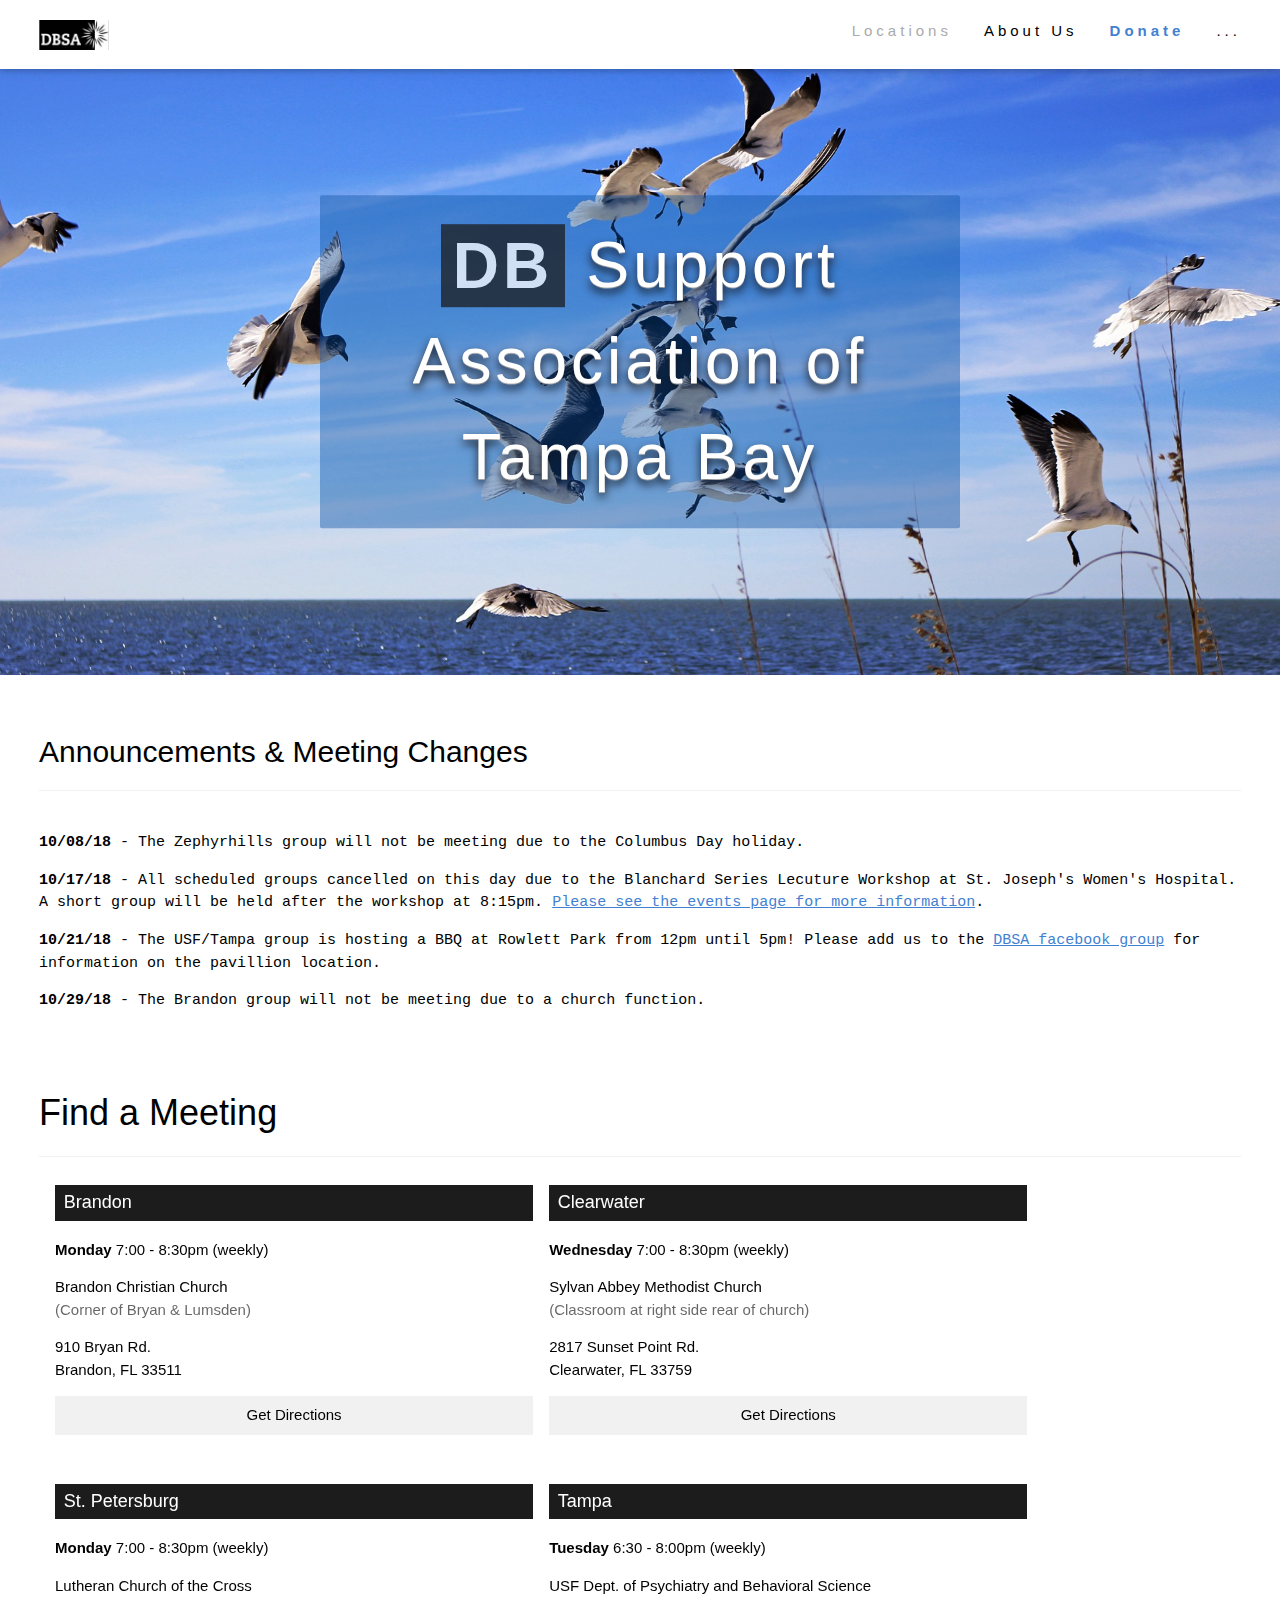
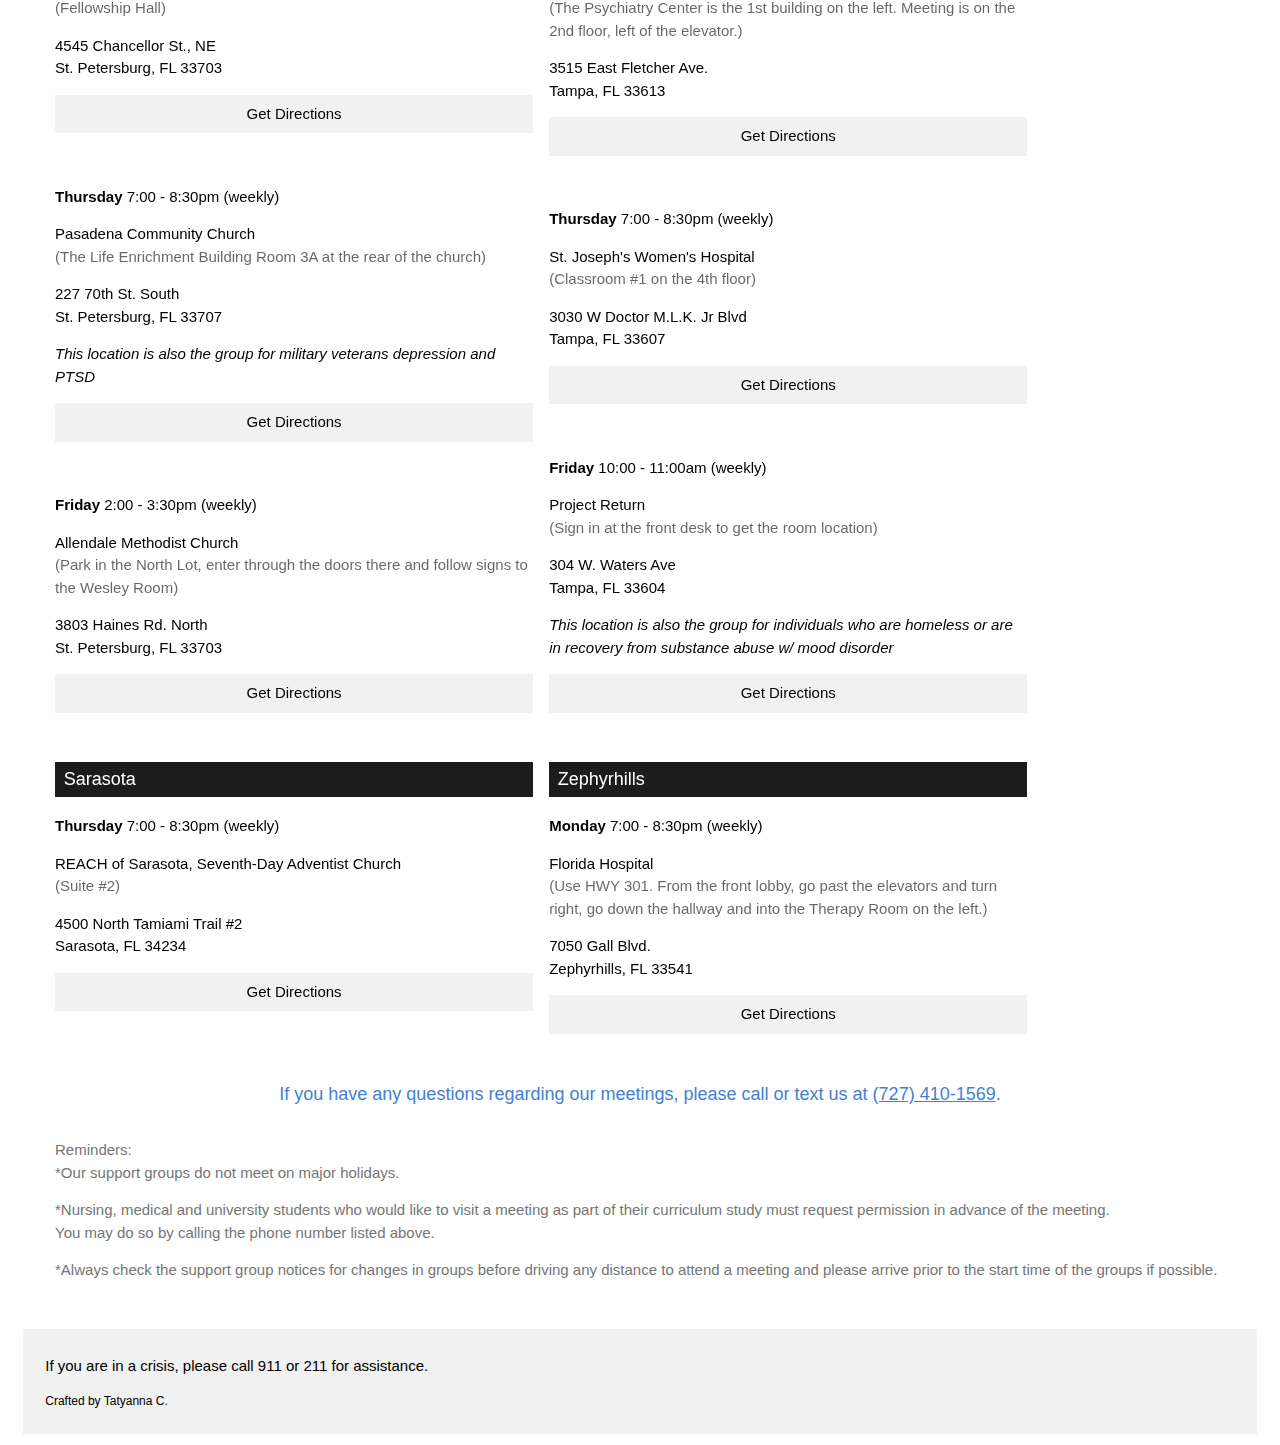
<file: index.html>
<!DOCTYPE html>
<html>
    <head>
        <title>DBPSA of Tampa Bay</title>
        <meta charset="UTF-8">
        <meta name="viewport" content="width=device-width, initial-scale=1">
        <link rel="stylesheet" href="css/main.css">
        <link rel="shortcut icon" href="images/favicon.ico" type="image/x-icon">
    </head>

    <body id="home">
       <!-- Navbar (sit on top) -->
        <div class="topNav w3-top w3-bar w3-card" id="topNavBarID">
            <div class="w3-bar w3-white w3-wide w3-padding">
                <a href="index.html" class="w3-bar-item"><img src="images/dbsaLogo.jpg" style="height: 30px" class="w3-left"></a>
                <!-- Float links to the right. Hide them on small screens -->
                <div class="floatMenuBars">
                    <a href="#home" class="menu w3-bar-item w3-button active">Locations</a>
                    <a href="aboutUs.html" class="menu w3-bar-item w3-button">About Us</a>
                    <a href="donate.html" class="menu w3-bar-item w3-button donateButton">Donate</a>
        
                    <div class="w3-dropdown-hover dropdown">
                        <button class="menu w3-button w3-wide dropbtn .w3-dropdown-click">...</button>
                        <div class="w3-dropdown-content dropdown-content">
                            <a href="#FAQ" class="menu w3-bar-item w3-button">FAQ</a>
                            <a href="#Events" class="menu w3-button">Events</a>
                            <a href="#Resources" class="menu w3-button">Resources</a>
                            <a href="#Newsletter" class="menu w3-bar-item w3-button">Newsletter</a>
                            <a href="#Contact" class="menu w3-bar-item w3-button">Contact Us</a>
                        </div>
                    </div>
                </div>
                <a href="javascript:void(0);" class="icon w3-bar-item" onclick="responsiveMenu()">&#8801;</a>
            </div>
        </div>


        <!-- Hero -->
        <header class="w3-display-container w3-wide w3-margin-top">
            <img class="heroImg w3-center" src="images/seagulls-1514839_1920.jpg" alt="tampa bay dbsa">
            <div class="w3-display-middle w3-margin-top w3-center">
                <h1 class="w3-xxlarge w3-text-white heroText"><span class="w3-padding w3-black w3-opacity-min dbInitials"><b>DB</b></span>
                    <span class="w3-text-white">Support Association of <br> Tampa Bay</span></h1>
            </div>
        </header>



        <!-- Page Content -->
        <div class="w3-content w3-padding w3-container" style="max-width:1564px">

            <!-- Announcement Section -->
            <div class="w3-container w3-padding-16">
                <h2 class="w3-border-bottom w3-border-light-grey w3-padding-16">Announcements & Meeting Changes</h2>
            </div>

            <div class="announcementText w3-padding-right">
                <p class="w3-container"><b>10/08/18</b> - The Zephyrhills group will not be meeting due to the Columbus Day holiday.
                </p>
                <p class="w3-container"><b>10/17/18</b> - All scheduled groups cancelled on this day due to the Blanchard Series Lecuture Workshop at St. Joseph's Women's Hospital. A short group will be held after the workshop at 8:15pm. <a href="events.html" class="link">Please see the events page for more information</a>.
                </p>
                <p class="w3-container"><b>10/21/18</b> - The USF/Tampa group is hosting a BBQ at Rowlett Park from 12pm until 5pm! Please add us to the <a href="contactUs.html" class="link">DBSA facebook group</a> for information on the pavillion location.</p>
                <p class="w3-container"><b>10/29/18</b> - The Brandon group will not be meeting due to a church function. 
                </p>
            </div> 
            
            <!-- Meeting List Section -->
            <div class="w3-container w3-padding-32">
                <h1 class="w3-border-bottom w3-border-light-grey w3-padding-16">Find a Meeting</h1>
                
                <!-- FUTURE FEATURE Search FOR Meeting -->
                <!--     <form> 
                        <input class="w3-section w3-border w3-padding" type="text" placeholder="Zip Code...">
                        <button class="w3-button w3-black w3-padding" id="locatorButton">Find Near Me</button>
                    </form>
                    
                    <div class="w3-card-2 w3-light-gray w3-padding" style="max-width:450px">
                        <p><b>Wednesday</b> 7:00 - 8:30pm (weekly)</p>
                        <p>Sylvan Abbey Methodist Church <br>
                            <span class="w3-opacity">(Classroom at right side rear of church)</span>
                        </p>
                        <a>2817 Sunset Point Rd.<br>
                        Clearwater, FL 33759</a>
                    </div>
                </div> -->

            <div class="w3-row-padding w3-grayscale">
                <div class="w3-col l5 m6 w3-margin-bottom">
                    <p class="w3-large w3-black w3-padding">Brandon</p>
                    <p class="city"><b>Monday</b> 7:00 - 8:30pm (weekly)</p>
                    <p>Brandon Christian Church <br>
                        <span class="w3-opacity">(Corner of Bryan & Lumsden)</span>
                    </p>
                    <a>910 Bryan Rd.<br>
                    Brandon, FL 33511</a>
                    <p>
                        <a href="https://goo.gl/maps/SXJ8TMwy7Jw" target="_blank"><button class="w3-button w3-light-grey w3-block">Get Directions</button>
                        </a>
                    </p>
                </div>

                <div class="w3-col l5 m6 w3-margin-bottom">
                    <p class="w3-large w3-black w3-padding">Clearwater</p>
                    <p class=""><b>Wednesday</b> 7:00 - 8:30pm (weekly)</p>
                    <p>Sylvan Abbey Methodist Church <br>
                        <span class="w3-opacity">(Classroom at right side rear of church)</span>
                    </p>
                    <a>2817 Sunset Point Rd.<br>
                    Clearwater, FL 33759</a>
                    <p>
                        <a href="https://goo.gl/maps/1f1sFTYNb232" target="_blank"><button class="w3-button w3-light-grey w3-block">Get Directions</button>
                        </a>
                    </p>
                </div>

                <div class="w3-col l5 m6 w3-margin-bottom">
                    <p class="w3-large w3-black w3-padding">St. Petersburg</p>
                    <p class=""><b>Monday</b> 7:00 - 8:30pm (weekly)</p>
                    <p>Lutheran Church of the Cross<br>
                        <span class="w3-opacity">(Fellowship Hall)</span>
                    </p>
                    <a>4545 Chancellor St., NE<br>
                    St. Petersburg, FL 33703</a>
                    <p>
                        <a href="https://goo.gl/maps/x1zakf3hcX82" target="_blank">
                            <button class="w3-button w3-light-grey w3-block">Get Directions</button>
                        </a>
                    </p>

                    <br>

                    <p class=""><b>Thursday</b> 7:00 - 8:30pm (weekly)</p>
                    <p>Pasadena Community Church<br>
                        <span class="w3-opacity">(The Life Enrichment Building Room 3A at the rear of the church)</span>
                    </p>
                    <a>227 70th St. South<br>
                    St. Petersburg, FL 33707</a>
                    <p><i>This location is also the group for military veterans depression and PTSD</i></p>
                    <p>
                        <a href="https://goo.gl/maps/7NJ7DT68r4K2" target="_blank">
                            <button class="w3-button w3-light-grey w3-block">Get Directions</button>
                        </a>
                    </p>

                    <br>

                    <p class=""><b>Friday</b> 2:00 - 3:30pm (weekly)</p>
                    <p>Allendale Methodist Church<br>
                        <span class="w3-opacity">(Park in the North Lot, enter through the doors there and follow signs to the Wesley Room)</span>
                    </p>
                    <a>3803 Haines Rd. North<br>
                    St. Petersburg, FL 33703</a>
                    <p>
                        <a href="https://goo.gl/maps/xfhYoZHmkRL2" target="_blank">
                            <button class="w3-button w3-light-grey w3-block">Get Directions</button>
                        </a>
                    </p>
                </div>

                <div class="w3-col l5 m6 w3-margin-bottom">
                    <p class="w3-large w3-black w3-padding">Tampa</p>
                    <p class=""><b>Tuesday</b> 6:30 - 8:00pm (weekly)</p>
                    <p>USF Dept. of Psychiatry and Behavioral Science<br> 
                        <span class="w3-opacity">(The Psychiatry Center is the 1st building on the left. Meeting is on the 2nd floor, left of the elevator.)</span></p>
                    <a>3515 East Fletcher Ave.<br>
                    Tampa, FL 33613</a>
                    <p>
                        <a href="https://goo.gl/maps/XLW1gm3tBdu" target="_blank">
                            <button class="w3-button w3-light-grey w3-block">Get Directions</button>
                        </a>
                    </p>

                    <br>

                    <p class=""><b>Thursday</b> 7:00 - 8:30pm (weekly)</p>
                    <p>St. Joseph's Women's Hospital<br>
                        <span class="w3-opacity">(Classroom #1 on the 4th floor)</span>
                    </p>
                    <a>3030 W Doctor M.L.K. Jr Blvd<br>
                    Tampa, FL 33607</a>
                    <p>
                        <a href="https://goo.gl/maps/uLiuA91HPsB2" target="_blank">
                            <button class="w3-button w3-light-grey w3-block">Get Directions</button>
                        </a>
                    </p>
                    
                    <br>

                    <p class=""><b>Friday</b> 10:00 - 11:00am (weekly)</p>
                    <p>Project Return<br>
                        <span class="w3-opacity">(Sign in at the front desk to get the room location)</span>
                    </p>
                    <a>304 W. Waters Ave<br>
                    Tampa, FL 33604</a>
                    <p><i>This location is also the group for individuals who are homeless or are in recovery from substance abuse w/ mood disorder</i></p>
                    <p>
                        <a href="https://goo.gl/maps/38Gqfm8yZm92" target="_blank">
                            <button class="w3-button w3-light-grey w3-block">Get Directions</button>
                        </a>
                    </p>
                </div>
                
                
                <div class="w3-col l5 m6 w3-margin-bottom">
                    <p class="w3-large w3-black w3-padding">Sarasota</p>
                    <p class=""><b>Thursday</b> 7:00 - 8:30pm (weekly)</p>
                    <p>REACH of Sarasota, Seventh-Day Adventist Church<br>
                        <span class="w3-opacity">(Suite #2)</span>
                    </p>
                    <a>4500 North Tamiami Trail #2<br>
                    Sarasota, FL 34234</a>
                    <p>
                        <a href="https://goo.gl/maps/j4BCJsFT9L32" target="_blank">
                            <button class="w3-button w3-light-grey w3-block">Get Directions</button>
                        </a>
                    </p>
                </div>


                <div class="w3-col l5 m6 w3-margin-bottom">
                    <p class="w3-large w3-black w3-padding">Zephyrhills</p>
                    <p class=""><b>Monday</b> 7:00 - 8:30pm (weekly)</p>
                    <p>Florida Hospital <br>
                        <span class="w3-opacity">(Use HWY 301. From the front lobby, go past the elevators and turn right, go down the hallway and into the Therapy Room on the left.)</span>
                    </p>
                    <a>7050 Gall Blvd.<br>
                    Zephyrhills, FL 33541</a>
                    <p>
                        <a href="https://goo.gl/maps/v1zAFnA7MtS2" target="_blank">
                            <button class="w3-button w3-light-grey w3-block">Get Directions</button>
                        </a>    
                    </p>
                </div>
            </div>

            <p class="w3-container w3-center w3-large w3-margin" style="color: rgb(66, 129, 210);">If you have any questions regarding our meetings, please call or text us at <a href="tel: +1-727-410-1569" class="link"><br class="w3-hide-large">(727) 410-1569</a>.</p>

            <div class="w3-text-grey w3-container">
                <p>Reminders: <br>*Our support groups do not meet on major holidays.</p>
                <p>*Nursing, medical and university students who would like to visit a meeting as part of their curriculum study must request permission in advance of the meeting. <br class="w3-hide-small w3-hide-medium">You may do so by calling the phone number listed above.</p>
                <p>*Always check the support group notices for changes in groups before driving any distance to attend a meeting and please arrive prior to the start time of the groups if possible.</p>
            </div>

            <!-- End page content -->
        </div>

        <!-- Footer -->
        <footer class="w3-light-grey w3-padding">
            <p>If you are in a crisis, please call 911 or 211 for assistance.</p>
            
            <p class="w3-small">Crafted by Tatyanna C.</p>
        </footer>

        <script src="javascript/scripts.js"></script>
     
    </body>

</html>
</file>
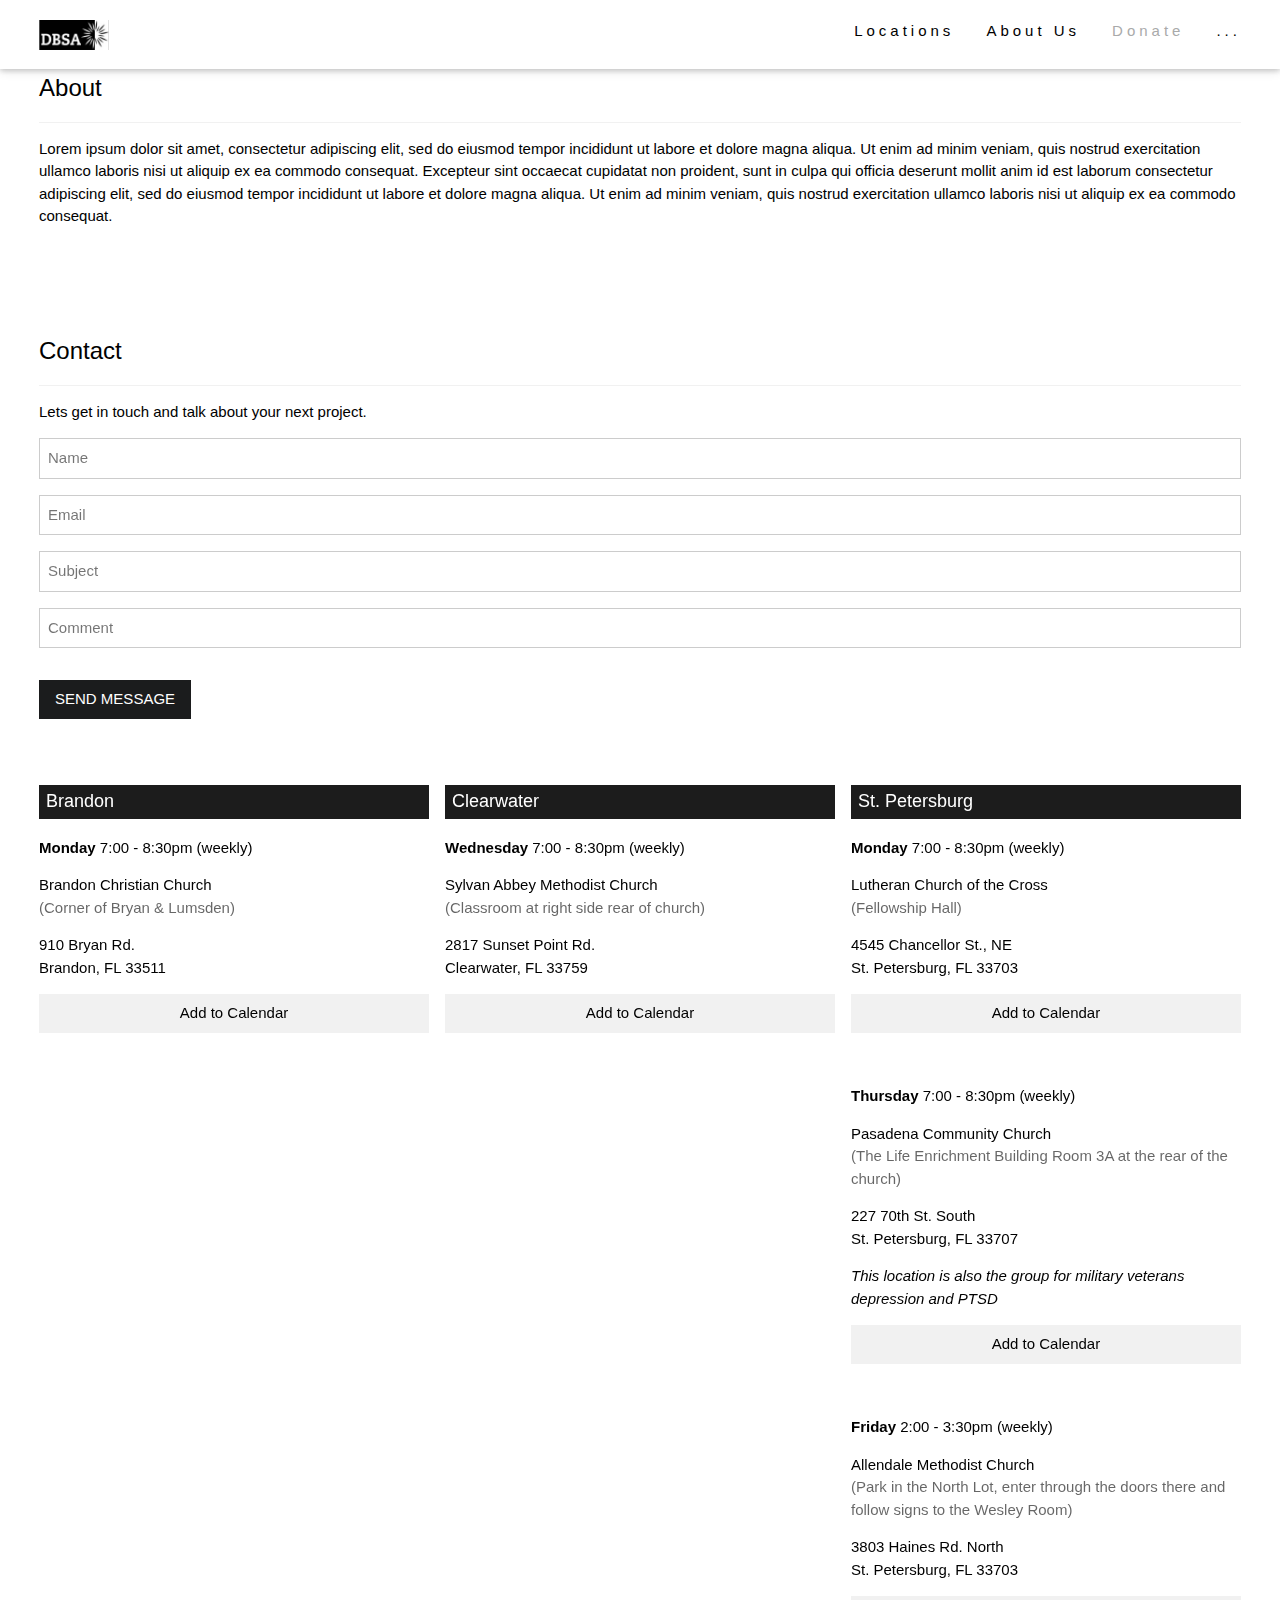
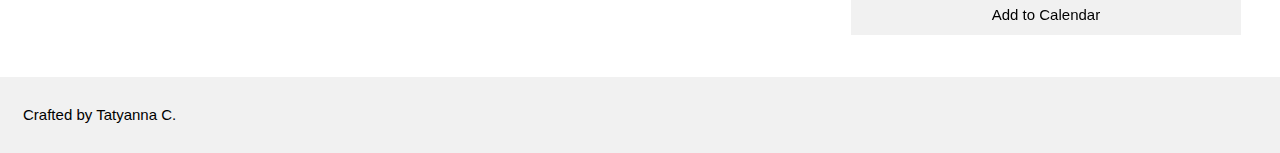
<file: donate.html>
<!DOCTYPE html>
<html>
    <title>DBPSA of TB - Donate</title>
    <meta charset="UTF-8">
    <meta name="viewport" content="width=device-width, initial-scale=1">
    <link rel="stylesheet" href="css/main.css">


    <body id="home">
       <!-- Navbar (sit on top) -->
        <div class="topNav w3-top w3-bar w3-card" id="topNavBarID">
            <div class="w3-bar w3-white w3-wide w3-padding">
                <a href="index.html" class="w3-bar-item"><img src="images/dbsaLogo.jpg" style="height: 30px" class="w3-left"></a>
                <!-- Float links to the right. Hide them on small screens -->
                <div class="floatMenuBars">
                    <a href="index.html" class="menu w3-bar-item w3-button">Locations</a>
                    <a href="aboutUs.html" class="menu w3-bar-item w3-button">About Us</a>
                    <a href="#" class="menu w3-bar-item w3-button active">Donate</a>
        
                    <div class="w3-dropdown-hover dropdown">
                        <button class="menu w3-button w3-wide dropbtn .w3-dropdown-click">
                                <i class="fa fa-caret-down"></i>
                                ...</button>
                        <div class="w3-dropdown-content dropdown-content">
                            <a href="#FAQ" class="menu w3-bar-item w3-button">FAQ</a>
                            <a href="#Events" class="menu w3-button">Events</a>
                            <a href="#Resources" class="menu w3-button">Resources</a>
                            <a href="#Newsletter" class="menu w3-bar-item w3-button">Newsletter</a>
                            <a href="#Contact" class="menu w3-bar-item w3-button">Contact Us</a>
                        </div>
                    </div>
                </div>
                <a href="javascript:void(0);" class="icon w3-bar-item" onclick="responsiveMenu()">&#8801;</a>
            </div>
        </div>


        <!-- Page content -->
        <div class="w3-content w3-padding" style="max-width:1564px">

            <!-- About Section -->
            <div class="w3-container w3-padding-32" id="about">
                <h3 class="w3-border-bottom w3-border-light-grey w3-padding-16">About</h3>
                <p>Lorem ipsum dolor sit amet, consectetur adipiscing elit, sed do eiusmod tempor incididunt ut labore
                    et dolore magna aliqua. Ut enim ad minim veniam, quis nostrud exercitation ullamco laboris nisi ut
                    aliquip ex ea commodo consequat. Excepteur sint
                    occaecat cupidatat non proident, sunt in culpa qui officia deserunt mollit anim id est laborum
                    consectetur adipiscing elit, sed do eiusmod tempor incididunt ut labore et dolore magna aliqua. Ut
                    enim ad minim veniam, quis nostrud exercitation ullamco
                    laboris nisi ut aliquip ex ea commodo consequat.
                </p>
            </div>

           
        <!-- Contact Section -->
            <div class="w3-container w3-padding-32" id="contact">
                <h3 class="w3-border-bottom w3-border-light-grey w3-padding-16">Contact</h3>
                <p>Lets get in touch and talk about your next project.</p>
                <form action="/action_page.php" target="_blank">
                    <input class="w3-input w3-border" type="text" placeholder="Name" required name="Name">
                    <input class="w3-input w3-section w3-border" type="text" placeholder="Email" required name="Email">
                    <input class="w3-input w3-section w3-border" type="text" placeholder="Subject" required name="Subject">
                    <input class="w3-input w3-section w3-border" type="text" placeholder="Comment" required name="Comment">
                    <button class="w3-button w3-black w3-section" type="submit">
                        <i class="fa fa-paper-plane"></i> SEND MESSAGE
                    </button>
                </form>
            </div> 



            <div class="w3-row-padding w3-grayscale">
                <div class="w3-col l4 m6 w3-margin-bottom">
                    <p class="w3-large w3-black w3-padding">Brandon</p>
                    <p class="city"><b>Monday</b> 7:00 - 8:30pm (weekly)</p>
                    <p>Brandon Christian Church <br>
                        <span class="w3-opacity">(Corner of Bryan & Lumsden)</span>
                    </p>
                    <a>910 Bryan Rd.<br>
                    Brandon, FL 33511</a>
                    <p><button class="w3-button w3-light-grey w3-block">Add to Calendar</button></p>
                </div>

                <div class="w3-col l4 m6 w3-margin-bottom">
                    <p class="w3-large w3-black w3-padding">Clearwater</p>
                    <p class=""><b>Wednesday</b> 7:00 - 8:30pm (weekly)</p>
                    <p>Sylvan Abbey Methodist Church <br>
                        <span class="w3-opacity">(Classroom at right side rear of church)</span>
                    </p>
                    <a>2817 Sunset Point Rd.<br>
                    Clearwater, FL 33759</a>
                    <p><button class="w3-button w3-light-grey w3-block">Add to Calendar</button></p>
                </div>

                <div class="w3-col l4 m6 w3-margin-bottom">
                    <p class="w3-large w3-black w3-padding">St. Petersburg</p>
                    <p class=""><b>Monday</b> 7:00 - 8:30pm (weekly)</p>
                    <p>Lutheran Church of the Cross<br>
                        <span class="w3-opacity">(Fellowship Hall)</span>
                    </p>
                    <a>4545 Chancellor St., NE<br>
                    St. Petersburg, FL 33703</a>
                    <p><button class="w3-button w3-light-grey w3-block">Add to Calendar</button></p>

                    <br>

                    <p class=""><b>Thursday</b> 7:00 - 8:30pm (weekly)</p>
                    <p>Pasadena Community Church<br>
                        <span class="w3-opacity">(The Life Enrichment Building Room 3A at the rear of the church)</span>
                    </p>
                    <a>227 70th St. South<br>
                    St. Petersburg, FL 33707</a>
                    <p><i>This location is also the group for military veterans depression and PTSD</i></p>
                    <p><button class="w3-button w3-light-grey w3-block">Add to Calendar</button></p>

                    <br>

                    <p class=""><b>Friday</b> 2:00 - 3:30pm (weekly)</p>
                    <p>Allendale Methodist Church<br>
                        <span class="w3-opacity">(Park in the North Lot, enter through the doors there and follow signs to the Wesley Room)</span>
                    </p>
                    <a>3803 Haines Rd. North<br>
                    St. Petersburg, FL 33703</a>
                    <p><button class="w3-button w3-light-grey w3-block">Add to Calendar</button></p>
                </div>

            </div>




        <!-- End page content -->
        </div>

        <!-- Footer -->
        <footer class="w3-light-grey w3-padding">
            <p>Crafted by Tatyanna C.</p>
        </footer>

        <script src="javascript/scripts.js"></script>
     
    </body>

</html>
</file>
<file: css/main.css>
/* W3.CSS 4.11 October 2018 by Jan Egil and Borge Refsnes */

html {
    box-sizing: border-box
}

*, *:before, *:after {
    box-sizing: inherit
}

/* Extract from normalize.css by Nicolas Gallagher and Jonathan Neal git.io/normalize */

html {
    -ms-text-size-adjust: 100%;
    -webkit-text-size-adjust: 100%
}

body {
    margin: 0
}

article, aside, details, figcaption, figure, footer, header, main, menu, nav, section, summary {
    display: block
}

audio, canvas, progress, video {
    display: inline-block
}

progress {
    vertical-align: baseline
}

audio:not([controls]) {
    display: none;
    height: 0
}

[hidden], template {
    display: none
}

a {
    background-color: transparent;
    -webkit-text-decoration-skip: objects
}

a:active, a:hover {
    outline-width: 0;
}

abbr[title] {
    border-bottom: none;
    text-decoration: underline;
    text-decoration: underline dotted
}

dfn {
    font-style: italic
}

mark {
    background: #ff0;
    color: #000
}

small {
    font-size: 80%
}

sub, sup {
    font-size: 75%;
    line-height: 0;
    position: relative;
    vertical-align: baseline
}

sub {
    bottom: -0.25em
}

sup {
    top: -0.5em
}

figure {
    margin: 1em 40px
}

img {
    border-style: none
}

svg:not(:root) {
    overflow: hidden
}

code, kbd, pre, samp {
    font-family: monospace, monospace;
    font-size: 1em
}

hr {
    box-sizing: content-box;
    height: 0;
    overflow: visible
}

button, input, select, textarea {
    font: inherit;
    margin: 0
}

optgroup {
    font-weight: bold
}

button, input {
    overflow: visible
}

button, select {
    text-transform: none
}

button, html [type=button], [type=reset], [type=submit] {
    -webkit-appearance: button
}

button::-moz-focus-inner, [type=button]::-moz-focus-inner, [type=reset]::-moz-focus-inner, [type=submit]::-moz-focus-inner {
    border-style: none;
    padding: 0
}

button:-moz-focusring, [type=button]:-moz-focusring, [type=reset]:-moz-focusring, [type=submit]:-moz-focusring {
    outline: 1px dotted ButtonText
}

fieldset {
    border: 1px solid #c0c0c0;
    margin: 0 2px;
    padding: .35em .625em .75em
}

legend {
    color: inherit;
    display: table;
    max-width: 100%;
    padding: 0;
    white-space: normal
}

textarea {
    overflow: auto
}

[type=checkbox], [type=radio] {
    padding: 0
}

[type=number]::-webkit-inner-spin-button, [type=number]::-webkit-outer-spin-button {
    height: auto
}

[type=search] {
    -webkit-appearance: textfield;
    outline-offset: -2px
}

[type=search]::-webkit-search-cancel-button, [type=search]::-webkit-search-decoration {
    -webkit-appearance: none
}

::-webkit-input-placeholder {
    color: inherit;
    opacity: 0.54
}

::-webkit-file-upload-button {
    -webkit-appearance: button;
    font: inherit
}

/* End extract */

html, body {
    font-family: Verdana, sans-serif;
    font-size: 15px;
    line-height: 1.5
}

html {
    overflow-x: hidden
}

h1 {
    font-size: 36px
}

h2 {
    font-size: 30px
}

h3 {
    font-size: 24px
}

h4 {
    font-size: 20px
}

h5 {
    font-size: 18px
}

h6 {
    font-size: 16px
}

.w3-serif {
    font-family: serif
}

h1, h2, h3, h4, h5, h6 {
    font-family: "Segoe UI", Arial, sans-serif;
    font-weight: 400;
    margin: 10px 0
}

.w3-wide {
    letter-spacing: 4px
}

hr {
    border: 0;
    border-top: 1px solid #eee;
    margin: 20px 0
}

.w3-image {
    max-width: 100%;
    height: auto
}

img {
    vertical-align: middle
}

a {
    color: inherit
}

.w3-table, .w3-table-all {
    border-collapse: collapse;
    border-spacing: 0;
    width: 100%;
    display: table
}

.w3-table-all {
    border: 1px solid #ccc
}

.w3-bordered tr, .w3-table-all tr {
    border-bottom: 1px solid #ddd
}

.w3-striped tbody tr:nth-child(even) {
    background-color: #f1f1f1
}

.w3-table-all tr:nth-child(odd) {
    background-color: #fff
}

.w3-table-all tr:nth-child(even) {
    background-color: #f1f1f1
}

.w3-hoverable tbody tr:hover, .w3-ul.w3-hoverable li:hover {
    background-color: #ccc
}

.w3-centered tr th, .w3-centered tr td {
    text-align: center
}

.w3-table td, .w3-table th, .w3-table-all td, .w3-table-all th {
    padding: 8px 8px;
    display: table-cell;
    text-align: left;
    vertical-align: top
}

.w3-table th:first-child, .w3-table td:first-child, .w3-table-all th:first-child, .w3-table-all td:first-child {
    padding-left: 16px
}

.w3-btn, .w3-button {
    border: none;
    display: inline-block;
    padding: 8px 16px;
    vertical-align: middle;
    overflow: hidden;
    text-decoration: none;
    color: inherit;
    background-color: inherit;
    text-align: center;
    cursor: pointer;
    white-space: nowrap
}

.w3-btn:hover {
    box-shadow: 0 8px 16px 0 rgba(0, 0, 0, 0.2), 0 6px 20px 0 rgba(0, 0, 0, 0.19)
}

.w3-btn, .w3-button {
    -webkit-touch-callout: none;
    -webkit-user-select: none;
    -khtml-user-select: none;
    -moz-user-select: none;
    -ms-user-select: none;
    user-select: none
}

.w3-disabled, .w3-btn:disabled, .w3-button:disabled {
    cursor: not-allowed;
    opacity: 0.3
}

.w3-disabled *, :disabled * {
    pointer-events: none
}

.w3-btn.w3-disabled:hover, .w3-btn:disabled:hover {
    box-shadow: none
}

.w3-badge, .w3-tag {
    background-color: #000;
    color: #fff;
    display: inline-block;
    padding-left: 8px;
    padding-right: 8px;
    text-align: center
}

.w3-badge {
    border-radius: 50%
}

.w3-ul {
    list-style-type: none;
    padding: 0;
    margin: 0
}

.w3-ul li {
    padding: 8px 16px;
    border-bottom: 1px solid #ddd
}

.w3-ul li:last-child {
    border-bottom: none
}

.w3-tooltip, .w3-display-container {
    position: relative
}

.w3-tooltip .w3-text {
    display: none
}

.w3-tooltip:hover .w3-text {
    display: inline-block
}

.w3-ripple:active {
    opacity: 0.5
}

.w3-ripple {
    transition: opacity 0s
}

.w3-input {
    padding: 8px;
    display: block;
    border: none;
    border-bottom: 1px solid #ccc;
    width: 100%
}

.w3-select {
    padding: 9px 0;
    width: 100%;
    border: none;
    border-bottom: 1px solid #ccc
}

.w3-dropdown-click, .w3-dropdown-hover {
    position: relative;
    display: inline-block;
    cursor: pointer
}

.w3-dropdown-hover:hover .w3-dropdown-content {
    display: block
}

.w3-dropdown-hover:first-child, .w3-dropdown-click:hover {
    background-color: #ccc;
    color: #000
}

.w3-dropdown-hover:hover>.w3-button:first-child, .w3-dropdown-click:hover>.w3-button:first-child {
    background-color: #ccc;
    color: #000
}

.w3-dropdown-content {
    cursor: auto;
    color: #000;
    background-color: #fff;
    display: none;
    position: absolute;
    min-width: 160px;
    margin: 0;
    padding: 0;
    z-index: 2;
}

.w3-check, .w3-radio {
    width: 24px;
    height: 24px;
    position: relative;
    top: 6px
}

.w3-sidebar {
    height: 100%;
    width: 200px;
    background-color: #fff;
    position: fixed!important;
    z-index: 1;
    overflow: auto
}

.w3-bar-block .w3-dropdown-hover, .w3-bar-block .w3-dropdown-click {
    width: 100%
}

.w3-bar-block .w3-dropdown-hover .w3-dropdown-content, .w3-bar-block .w3-dropdown-click .w3-dropdown-content {
    min-width: 100%
}

.w3-bar-block .w3-dropdown-hover .w3-button, .w3-bar-block .w3-dropdown-click .w3-button {
    width: 100%;
    text-align: left;
    padding: 8px 16px
}

.w3-main, #main {
    transition: margin-left .4s
}

.w3-modal {
    z-index: 3;
    display: none;
    padding-top: 100px;
    position: fixed;
    left: 0;
    top: 0;
    width: 100%;
    height: 100%;
    overflow: auto;
    background-color: rgb(0, 0, 0);
    background-color: rgba(0, 0, 0, 0.4)
}

.w3-modal-content {
    margin: auto;
    background-color: #fff;
    position: relative;
    padding: 0;
    outline: 0;
    width: 600px
}

.w3-bar {
    width: 100%;
    overflow: hidden
}

.w3-center .w3-bar {
    display: inline-block;
    width: auto
}

.w3-bar .w3-bar-item {
    padding: 8px 16px;
    float: left;
    width: auto;
    border: none;
    display: block;
    outline: 0
}

.w3-bar .w3-dropdown-hover, .w3-bar .w3-dropdown-click {
    position: static;
    float: left
}

.w3-bar .w3-button {
    white-space: normal
}

.w3-bar-block .w3-bar-item {
    width: 100%;
    display: block;
    padding: 8px 16px;
    text-align: left;
    border: none;
    white-space: normal;
    float: none;
    outline: 0
}

.w3-bar-block.w3-center .w3-bar-item {
    text-align: center
}

.w3-block {
    display: block;
    width: 100%
}

.w3-responsive {
    display: block;
    overflow-x: auto
}

.w3-container:after, .w3-container:before, .w3-panel:after, .w3-panel:before, .w3-row:after, .w3-row:before, .w3-row-padding:after, .w3-row-padding:before, .w3-cell-row:before, .w3-cell-row:after, .w3-clear:after, .w3-clear:before, .w3-bar:before, .w3-bar:after {
    content: "";
    display: table;
    clear: both
}

.w3-col, .w3-half, .w3-third, .w3-twothird, .w3-threequarter, .w3-quarter {
    float: left;
    width: 100%
}

.w3-col.s1 {
    width: 8.33333%
}

.w3-col.s2 {
    width: 16.66666%
}

.w3-col.s3 {
    width: 24.99999%
}

.w3-col.s4 {
    width: 33.33333%
}

.w3-col.s5 {
    width: 41.66666%
}

.w3-col.s6 {
    width: 49.99999%
}

.w3-col.s7 {
    width: 58.33333%
}

.w3-col.s8 {
    width: 66.66666%
}

.w3-col.s9 {
    width: 74.99999%
}

.w3-col.s10 {
    width: 83.33333%
}

.w3-col.s11 {
    width: 91.66666%
}

.w3-col.s12 {
    width: 99.99999%
}

@media (min-width:601px) {
    .w3-col.m1 {
        width: 8.33333%
    }
    .w3-col.m2 {
        width: 16.66666%
    }
    .w3-col.m3, .w3-quarter {
        width: 24.99999%
    }
    .w3-col.m4, .w3-third {
        width: 33.33333%
    }
    .w3-col.m5 {
        width: 41.66666%
    }
    .w3-col.m6, .w3-half {
        width: 49.99999%
    }
    .w3-col.m7 {
        width: 58.33333%
    }
    .w3-col.m8, .w3-twothird {
        width: 66.66666%
    }
    .w3-col.m9, .w3-threequarter {
        width: 74.99999%
    }
    .w3-col.m10 {
        width: 83.33333%
    }
    .w3-col.m11 {
        width: 91.66666%
    }
    .w3-col.m12 {
        width: 99.99999%
    }
}

@media (min-width:993px) {
    .w3-col.l1 {
        width: 8.33333%
    }
    .w3-col.l2 {
        width: 16.66666%
    }
    .w3-col.l3 {
        width: 24.99999%
    }
    .w3-col.l4 {
        width: 33.33333%
    }
    .w3-col.l5 {
        width: 41.66666%
    }
    .w3-col.l6 {
        width: 49.99999%
    }
    .w3-col.l7 {
        width: 58.33333%
    }
    .w3-col.l8 {
        width: 66.66666%
    }
    .w3-col.l9 {
        width: 74.99999%
    }
    .w3-col.l10 {
        width: 83.33333%
    }
    .w3-col.l11 {
        width: 91.66666%
    }
    .w3-col.l12 {
        width: 99.99999%
    }
}

.w3-rest {
    overflow: hidden
}

.w3-content, .w3-auto {
    margin-left: auto;
    margin-right: auto
}

.w3-content {
    max-width: 980px
}

.w3-auto {
    max-width: 1140px
}

.w3-cell-row {
    display: table;
    width: 100%
}

.w3-cell {
    display: table-cell
}

.w3-cell-top {
    vertical-align: top
}

.w3-cell-middle {
    vertical-align: middle
}

.w3-cell-bottom {
    vertical-align: bottom
}

.w3-hide {
    display: none!important
}

.w3-show-block, .w3-show {
    display: block!important
}

.w3-show-inline-block {
    display: inline-block!important
}

@media (max-width:1205px) {
    .w3-auto {
        max-width: 95%
    }
}

@media (max-width:600px) {
    .w3-modal-content {
        margin: 0 10px;
        width: auto!important
    }
    .w3-modal {
        padding-top: 30px
    }
    .w3-dropdown-hover.w3-mobile .w3-dropdown-content, .w3-dropdown-click.w3-mobile .w3-dropdown-content {
        position: relative
    }
    .w3-hide-small {
        display: none!important
    }
    .w3-mobile {
        display: block;
        width: 100%!important
    }
    .w3-bar-item.w3-mobile, .w3-dropdown-hover.w3-mobile, .w3-dropdown-click.w3-mobile {
        text-align: center
    }
    .w3-dropdown-hover.w3-mobile, .w3-dropdown-hover.w3-mobile .w3-btn, .w3-dropdown-hover.w3-mobile .w3-button, .w3-dropdown-click.w3-mobile, .w3-dropdown-click.w3-mobile .w3-btn, .w3-dropdown-click.w3-mobile .w3-button {
        width: 100%
    }
}

@media (max-width:768px) {
    .w3-modal-content {
        width: 500px
    }
    .w3-modal {
        padding-top: 50px
    }
}

@media (min-width:993px) {
    .w3-modal-content {
        width: 900px
    }
    .w3-hide-large {
        display: none!important
    }
    .w3-sidebar.w3-collapse {
        display: block!important
    }
}

@media (max-width:992px) and (min-width:601px) {
    .w3-hide-medium {
        display: none!important
    }
}

@media (max-width:992px) {
    .w3-sidebar.w3-collapse {
        display: none
    }
    .w3-main {
        margin-left: 0!important;
        margin-right: 0!important
    }
    .w3-auto {
        max-width: 100%
    }
}

.w3-top, .w3-bottom {
    position: fixed;
    width: 100%;
    z-index: 1
}

.w3-top {
    top: 0
}

.w3-bottom {
    bottom: 0
}

.w3-overlay {
    position: fixed;
    display: none;
    width: 100%;
    height: 100%;
    top: 0;
    left: 0;
    right: 0;
    bottom: 0;
    background-color: rgba(0, 0, 0, 0.5);
    z-index: 2
}

.w3-display-topleft {
    position: absolute;
    left: 0;
    top: 0
}

.w3-display-topright {
    position: absolute;
    right: 0;
    top: 0
}

.w3-display-bottomleft {
    position: absolute;
    left: 0;
    bottom: 0
}

.w3-display-bottomright {
    position: absolute;
    right: 0;
    bottom: 0
}

.w3-display-middle {
    position: absolute;
    top: 50%;
    left: 50%;
    transform: translate(-50%, -50%);
    -ms-transform: translate(-50%, -50%)
}

.w3-display-left {
    position: absolute;
    top: 50%;
    left: 0%;
    transform: translate(0%, -50%);
    -ms-transform: translate(-0%, -50%)
}

.w3-display-right {
    position: absolute;
    top: 50%;
    right: 0%;
    transform: translate(0%, -50%);
    -ms-transform: translate(0%, -50%)
}

.w3-display-topmiddle {
    position: absolute;
    left: 50%;
    top: 0;
    transform: translate(-50%, 0%);
    -ms-transform: translate(-50%, 0%)
}

.w3-display-bottommiddle {
    position: absolute;
    left: 50%;
    bottom: 0;
    transform: translate(-50%, 0%);
    -ms-transform: translate(-50%, 0%)
}

.w3-display-container:hover .w3-display-hover {
    display: block
}

.w3-display-container:hover span.w3-display-hover {
    display: inline-block
}

.w3-display-hover {
    display: none
}

.w3-display-position {
    position: absolute
}

.w3-circle {
    border-radius: 50%
}

.w3-round-small {
    border-radius: 2px
}

.w3-round, .w3-round-medium {
    border-radius: 4px
}

.w3-round-large {
    border-radius: 8px
}

.w3-round-xlarge {
    border-radius: 16px
}

.w3-round-xxlarge {
    border-radius: 32px
}

.w3-row-padding, .w3-row-padding>.w3-half, .w3-row-padding>.w3-third, .w3-row-padding>.w3-twothird, .w3-row-padding>.w3-threequarter, .w3-row-padding>.w3-quarter, .w3-row-padding>.w3-col {
    padding: 0 8px
}

.w3-container, .w3-panel {
    padding: 0.01em 16px
}

.w3-panel {
    margin-top: 16px;
    margin-bottom: 16px
}

.w3-code, .w3-codespan {
    font-family: Consolas, "courier new";
    font-size: 16px
}

.w3-code {
    width: auto;
    background-color: #fff;
    padding: 8px 12px;
    border-left: 4px solid #4CAF50;
    word-wrap: break-word
}

.w3-codespan {
    color: crimson;
    background-color: #f1f1f1;
    padding-left: 4px;
    padding-right: 4px;
    font-size: 110%
}

.w3-card, .w3-card-2 {
    box-shadow: 0 2px 5px 0 rgba(0, 0, 0, 0.16), 0 2px 10px 0 rgba(0, 0, 0, 0.12)
}

.w3-card-4, .w3-hover-shadow:hover {
    box-shadow: 0 4px 10px 0 rgba(0, 0, 0, 0.2), 0 4px 20px 0 rgba(0, 0, 0, 0.19)
}

.w3-spin {
    animation: w3-spin 2s infinite linear
}

@keyframes w3-spin {
    0% {
        transform: rotate(0deg)
    }
    100% {
        transform: rotate(359deg)
    }
}

.w3-animate-fading {
    animation: fading 10s infinite
}

@keyframes fading {
    0% {
        opacity: 0
    }
    50% {
        opacity: 1
    }
    100% {
        opacity: 0
    }
}

.w3-animate-opacity {
    animation: opac 0.8s
}

@keyframes opac {
    from {
        opacity: 0
    }
    to {
        opacity: 1
    }
}

.w3-animate-top {
    position: relative;
    animation: animatetop 0.4s
}

@keyframes animatetop {
    from {
        top: -300px;
        opacity: 0
    }
    to {
        top: 0;
        opacity: 1
    }
}

.w3-animate-left {
    position: relative;
    animation: animateleft 0.4s
}

@keyframes animateleft {
    from {
        left: -300px;
        opacity: 0
    }
    to {
        left: 0;
        opacity: 1
    }
}

.w3-animate-right {
    position: relative;
    animation: animateright 0.4s
}

@keyframes animateright {
    from {
        right: -300px;
        opacity: 0
    }
    to {
        right: 0;
        opacity: 1
    }
}

.w3-animate-bottom {
    position: relative;
    animation: animatebottom 0.4s
}

@keyframes animatebottom {
    from {
        bottom: -300px;
        opacity: 0
    }
    to {
        bottom: 0;
        opacity: 1
    }
}

.w3-animate-zoom {
    animation: animatezoom 0.6s
}

@keyframes animatezoom {
    from {
        transform: scale(0)
    }
    to {
        transform: scale(1)
    }
}

.w3-animate-input {
    transition: width 0.4s ease-in-out
}

.w3-animate-input:focus {
    width: 100%!important
}

.w3-opacity, .w3-hover-opacity:hover {
    opacity: 0.60
}

.w3-opacity-off, .w3-hover-opacity-off:hover {
    opacity: 1
}

.w3-opacity-max {
    opacity: 0.25
}

.w3-opacity-min {
    opacity: 0.75
}

.w3-greyscale-max, .w3-grayscale-max, .w3-hover-greyscale:hover, .w3-hover-grayscale:hover {
    filter: grayscale(100%)
}

.w3-greyscale, .w3-grayscale {
    filter: grayscale(75%)
}

.w3-greyscale-min, .w3-grayscale-min {
    filter: grayscale(50%)
}

.w3-sepia {
    filter: sepia(75%)
}

.w3-sepia-max, .w3-hover-sepia:hover {
    filter: sepia(100%)
}

.w3-sepia-min {
    filter: sepia(50%)
}

.w3-tiny {
    font-size: 10px!important
}

.w3-small {
    font-size: 12px!important
}

.w3-medium {
    font-size: 100%!important
}

.w3-large {
    font-size: 120%!important
}

.w3-xlarge {
    font-size: 150%!important
}

.w3-xxlarge {
    font-size: 5vw!important
}

.w3-xxxlarge {
    font-size: 48px!important
}

.w3-jumbo {
    font-size: 64px!important
}

.w3-left-align {
    text-align: left!important
}

.w3-right-align {
    text-align: right!important
}

.w3-justify {
    text-align: justify!important
}

.w3-center {
    text-align: center!important
}

.w3-border-0 {
    border: 0!important
}

.w3-border {
    border: 1px solid #ccc!important
}

.w3-border-top {
    border-top: 1px solid #ccc!important
}

.w3-border-bottom {
    border-bottom: 1px solid #ccc!important
}

.w3-border-left {
    border-left: 1px solid #ccc!important
}

.w3-border-right {
    border-right: 1px solid #ccc!important
}

.w3-topbar {
    border-top: 6px solid #ccc!important
}

.w3-bottombar {
    border-bottom: 6px solid #ccc!important
}

.w3-leftbar {
    border-left: 6px solid #ccc!important
}

.w3-rightbar {
    border-right: 6px solid #ccc!important
}

.w3-section, .w3-code {
    margin-top: 16px!important;
    margin-bottom: 16px!important
}

.w3-margin {
    margin: 16px!important
}

.w3-margin-top {
    margin-top: 16px!important
}

.w3-margin-bottom {
    margin-bottom: 16px!important
}

.w3-margin-left {
    margin-left: 16px!important
}

.w3-margin-right {
    margin-right: 16px!important
}

.w3-padding-small {
    padding: 4px 8px!important
}

.w3-padding {
    /* padding: 8px 16px!important */
    padding: .9% 1.8%!important
}

.w3-padding-large {
    padding: 12px 24px!important
}

.w3-padding-16 {
    padding-top: 16px!important;
    padding-bottom: 16px!important
}

.w3-padding-24 {
    padding-top: 24px!important;
    padding-bottom: 24px!important
}

.w3-padding-32 {
    padding-top: 32px!important;
    padding-bottom: 32px!important
}

.w3-padding-48 {
    padding-top: 48px!important;
    padding-bottom: 48px!important
}

.w3-padding-64 {
    padding-top: 64px!important;
    padding-bottom: 64px!important
}

.w3-left {
    float: left!important
}

.w3-right {
    float: right!important
}

.w3-button:hover {
    color: #000!important;
    background-color: #ccc!important
}

.w3-transparent, .w3-hover-none:hover {
    background-color: transparent!important
}

.w3-hover-none:hover {
    box-shadow: none!important
}

/* Colors */

.w3-amber, .w3-hover-amber:hover {
    color: #000!important;
    background-color: #ffc107!important
}

.w3-aqua, .w3-hover-aqua:hover {
    color: #000!important;
    background-color: #00ffff!important
}

.w3-blue, .w3-hover-blue:hover {
    color: #fff!important;
    background-color: #2196F3!important
}

.w3-light-blue, .w3-hover-light-blue:hover {
    color: #000!important;
    background-color: #87CEEB!important
}

.w3-brown, .w3-hover-brown:hover {
    color: #fff!important;
    background-color: #795548!important
}

.w3-cyan, .w3-hover-cyan:hover {
    color: #000!important;
    background-color: #00bcd4!important
}

.w3-blue-grey, .w3-hover-blue-grey:hover, .w3-blue-gray, .w3-hover-blue-gray:hover {
    color: #fff!important;
    background-color: #607d8b!important
}

.w3-green, .w3-hover-green:hover {
    color: #fff!important;
    background-color: #4CAF50!important
}

.w3-light-green, .w3-hover-light-green:hover {
    color: #000!important;
    background-color: #8bc34a!important
}

.w3-indigo, .w3-hover-indigo:hover {
    color: #fff!important;
    background-color: #3f51b5!important
}

.w3-khaki, .w3-hover-khaki:hover {
    color: #000!important;
    background-color: #f0e68c!important
}

.w3-lime, .w3-hover-lime:hover {
    color: #000!important;
    background-color: #cddc39!important
}

.w3-orange, .w3-hover-orange:hover {
    color: #000!important;
    background-color: #ff9800!important
}

.w3-deep-orange, .w3-hover-deep-orange:hover {
    color: #fff!important;
    background-color: #ff5722!important
}

.w3-pink, .w3-hover-pink:hover {
    color: #fff!important;
    background-color: #e91e63!important
}

.w3-purple, .w3-hover-purple:hover {
    color: #fff!important;
    background-color: #9c27b0!important
}

.w3-deep-purple, .w3-hover-deep-purple:hover {
    color: #fff!important;
    background-color: #673ab7!important
}

.w3-red, .w3-hover-red:hover {
    color: #fff!important;
    background-color: #f44336!important
}

.w3-sand, .w3-hover-sand:hover {
    color: #000!important;
    background-color: #fdf5e6!important
}

.w3-teal, .w3-hover-teal:hover {
    color: #fff!important;
    background-color: #009688!important
}

.w3-yellow, .w3-hover-yellow:hover {
    color: #000!important;
    background-color: #ffeb3b!important
}

.w3-white, .w3-hover-white:hover {
    color: #000!important;
    background-color: #fff!important
}

.w3-black, .w3-hover-black:hover {
    color: #fff!important;
    background-color: rgb(27, 28, 29)!important
}

.w3-grey, .w3-hover-grey:hover, .w3-gray, .w3-hover-gray:hover {
    color: #000!important;
    background-color: #9e9e9e!important
}

.w3-light-grey, .w3-hover-light-grey:hover, .w3-light-gray, .w3-hover-light-gray:hover {
    color: #000!important;
    background-color: #f1f1f1!important
}

.w3-dark-grey, .w3-hover-dark-grey:hover, .w3-dark-gray, .w3-hover-dark-gray:hover {
    color: #fff!important;
    background-color: #616161!important
}

.w3-pale-red, .w3-hover-pale-red:hover {
    color: #000!important;
    background-color: #ffdddd!important
}

.w3-pale-green, .w3-hover-pale-green:hover {
    color: #000!important;
    background-color: #ddffdd!important
}

.w3-pale-yellow, .w3-hover-pale-yellow:hover {
    color: #000!important;
    background-color: #ffffcc!important
}

.w3-pale-blue, .w3-hover-pale-blue:hover {
    color: #000!important;
    background-color: #ddffff!important
}

.w3-text-amber, .w3-hover-text-amber:hover {
    color: #ffc107!important
}

.w3-text-aqua, .w3-hover-text-aqua:hover {
    color: #00ffff!important
}

.w3-text-blue, .w3-hover-text-blue:hover {
    color: #2196F3!important
}

.w3-text-light-blue, .w3-hover-text-light-blue:hover {
    color: #87CEEB!important
}

.w3-text-brown, .w3-hover-text-brown:hover {
    color: #795548!important
}

.w3-text-cyan, .w3-hover-text-cyan:hover {
    color: #00bcd4!important
}

.w3-text-blue-grey, .w3-hover-text-blue-grey:hover, .w3-text-blue-gray, .w3-hover-text-blue-gray:hover {
    color: #607d8b!important
}

.w3-text-green, .w3-hover-text-green:hover {
    color: #4CAF50!important
}

.w3-text-light-green, .w3-hover-text-light-green:hover {
    color: #8bc34a!important
}

.w3-text-indigo, .w3-hover-text-indigo:hover {
    color: #3f51b5!important
}

.w3-text-khaki, .w3-hover-text-khaki:hover {
    color: #b4aa50!important
}

.w3-text-lime, .w3-hover-text-lime:hover {
    color: #cddc39!important
}

.w3-text-orange, .w3-hover-text-orange:hover {
    color: #ff9800!important
}

.w3-text-deep-orange, .w3-hover-text-deep-orange:hover {
    color: #ff5722!important
}

.w3-text-pink, .w3-hover-text-pink:hover {
    color: #e91e63!important
}

.w3-text-purple, .w3-hover-text-purple:hover {
    color: #9c27b0!important
}

.w3-text-deep-purple, .w3-hover-text-deep-purple:hover {
    color: #673ab7!important
}

.w3-text-red, .w3-hover-text-red:hover {
    color: #f44336!important
}

.w3-text-sand, .w3-hover-text-sand:hover {
    color: #fdf5e6!important
}

.w3-text-teal, .w3-hover-text-teal:hover {
    color: #009688!important
}

.w3-text-yellow, .w3-hover-text-yellow:hover {
    color: #d2be0e!important
}

.w3-text-white, .w3-hover-text-white:hover {
    color: #fff!important
}

.w3-text-black, .w3-hover-text-black:hover {
    color: #000!important
}

.w3-text-grey, .w3-hover-text-grey:hover, .w3-text-gray, .w3-hover-text-gray:hover {
    color: #757575!important
}

.w3-text-light-grey, .w3-hover-text-light-grey:hover, .w3-text-light-gray, .w3-hover-text-light-gray:hover {
    color: #f1f1f1!important
}

.w3-text-dark-grey, .w3-hover-text-dark-grey:hover, .w3-text-dark-gray, .w3-hover-text-dark-gray:hover {
    color: #3a3a3a!important
}

.w3-border-amber, .w3-hover-border-amber:hover {
    border-color: #ffc107!important
}

.w3-border-aqua, .w3-hover-border-aqua:hover {
    border-color: #00ffff!important
}

.w3-border-blue, .w3-hover-border-blue:hover {
    border-color: #2196F3!important
}

.w3-border-light-blue, .w3-hover-border-light-blue:hover {
    border-color: #87CEEB!important
}

.w3-border-brown, .w3-hover-border-brown:hover {
    border-color: #795548!important
}

.w3-border-cyan, .w3-hover-border-cyan:hover {
    border-color: #00bcd4!important
}

.w3-border-blue-grey, .w3-hover-border-blue-grey:hover, .w3-border-blue-gray, .w3-hover-border-blue-gray:hover {
    border-color: #607d8b!important
}

.w3-border-green, .w3-hover-border-green:hover {
    border-color: #4CAF50!important
}

.w3-border-light-green, .w3-hover-border-light-green:hover {
    border-color: #8bc34a!important
}

.w3-border-indigo, .w3-hover-border-indigo:hover {
    border-color: #3f51b5!important
}

.w3-border-khaki, .w3-hover-border-khaki:hover {
    border-color: #f0e68c!important
}

.w3-border-lime, .w3-hover-border-lime:hover {
    border-color: #cddc39!important
}

.w3-border-orange, .w3-hover-border-orange:hover {
    border-color: #ff9800!important
}

.w3-border-deep-orange, .w3-hover-border-deep-orange:hover {
    border-color: #ff5722!important
}

.w3-border-pink, .w3-hover-border-pink:hover {
    border-color: #e91e63!important
}

.w3-border-purple, .w3-hover-border-purple:hover {
    border-color: #9c27b0!important
}

.w3-border-deep-purple, .w3-hover-border-deep-purple:hover {
    border-color: #673ab7!important
}

.w3-border-red, .w3-hover-border-red:hover {
    border-color: #f44336!important
}

.w3-border-sand, .w3-hover-border-sand:hover {
    border-color: #fdf5e6!important
}

.w3-border-teal, .w3-hover-border-teal:hover {
    border-color: #009688!important
}

.w3-border-yellow, .w3-hover-border-yellow:hover {
    border-color: #ffeb3b!important
}

.w3-border-white, .w3-hover-border-white:hover {
    border-color: #fff!important
}

.w3-border-black, .w3-hover-border-black:hover {
    border-color: #000!important
}

.w3-border-grey, .w3-hover-border-grey:hover, .w3-border-gray, .w3-hover-border-gray:hover {
    border-color: #9e9e9e!important
}

.w3-border-light-grey, .w3-hover-border-light-grey:hover, .w3-border-light-gray, .w3-hover-border-light-gray:hover {
    border-color: #f1f1f1!important
}

.w3-border-dark-grey, .w3-hover-border-dark-grey:hover, .w3-border-dark-gray, .w3-hover-border-dark-gray:hover {
    border-color: #616161!important
}

.w3-border-pale-red, .w3-hover-border-pale-red:hover {
    border-color: #ffe7e7!important
}

.w3-border-pale-green, .w3-hover-border-pale-green:hover {
    border-color: #e7ffe7!important
}

.w3-border-pale-yellow, .w3-hover-border-pale-yellow:hover {
    border-color: #ffffcc!important
}

.w3-border-pale-blue, .w3-hover-border-pale-blue:hover {
    border-color: #e7ffff!important
}

/* ------ Custom CSS Styles - Tatyanna C. ------ */

/* Nav Bar */
    .topNav .icon {
        /* Hides the link that should open and close the topnav on small screens */
        display: none;
        font-size: 2em;
    }

    .dropdown {
        float: left;
        overflow: hidden
    }

    .dropdown:hover .dropdown-content {
        /* Show the dropdown menu when the user moves the mouse over the dropdown button */
        display: block
    }

    .active {
        color: #a9aaaa
    }

    .floatMenuBars {
        float: right!important;
    }

    .w3-dropdown-content.dropdown-content a{
        float: right;
        display: block;
    }

    .w3-dropdown-content.dropdown-content{
        z-index: 2;
        position: fixed;
        right: 0;
        padding: 1%;
    }

    .donateButton{
        color: rgb(66, 129, 210) !important;
        font-weight: 600;
    }

    @media screen and (max-width: 600px) {
        /* When the screen is less than 600 pixels wide, hide all links, except for the first one ("Home"). Show the link that contains should open and close the topnav (.icon) */
        /* The "responsive" class is added to the topnav with JavaScript when the user clicks on the icon. This class makes the topnav look good on small screens (display the links vertically instead of horizontally) */
        /* .topNav a:not(:first-child), .dropdown .dropbtn { */
        .topNav .menu, .dropdown .dropbtn {
            display: none
        }
        .topNav a.icon {
            float: right;
            display: block;
            /* color: #ff5722; */
            color: rgb(26, 26, 26);
        }
        .topNav.responsive {
            position: relative
        }
        .topNav.responsive a.icon {
            position: absolute;
            right: 0;
            top: 0
        }
        .topNav.responsive a:not(.icon), .topNav.responsive button {
            display: table;
            width: 100%;
            float: none !important;
        }
        .topNav.responsive .dropdown {
            float: none !important;
        }
        .topNav.responsive .dropdown-content {
            position: relative
        }
        .topNav.responsive .menu .dropdown .dropbtn, .topNav.responsive div.w3-dropdown-hover {
            display: block;
            width: 100%;
            text-align: center !important;
        }
        .floatMenuBars {
            float: none!important;
        }
    }

/* General */
    * a {
        text-decoration: none
    }
    .center {
        display: block;
        margin-left: auto;
        margin-right: auto;
        margin-top: 5%;
    }

    .ctaBckgrd{
        background-color: rgb(245, 218, 66);
    }

    .link{
        color: rgb(66, 129, 210);
        text-decoration: underline;
    }

/* Hero */
    .heroImg{
        width: 1500px;
        height: 800px;
        max-width: 100%;
        height: auto;
        

        display: block;
        margin-left: auto;
        margin-right: auto;
        
    }

    header h1 span:not(.dbInitials){
        /* header font emboss for visibility */
        text-shadow: 0 5px 10px #11151d, 0 1px 0 #fff;
        font-family: Verdana, sans-serif;
    }

    header div {
        background: rgba(7, 77, 161, 0.4);
        -moz-border-radius: 2px;
        -ms-border-radius:  2px;
        -o-border-radius:  2px;
        -webkit-border-radius:  2px;
        border-radius: 2px;
        padding: 1% 0;
    }


    .announcementText{
        font-family: monospace !important;
    }

/* Location Section */
    .city{
        margin-top: .2%;
    }
</file>
